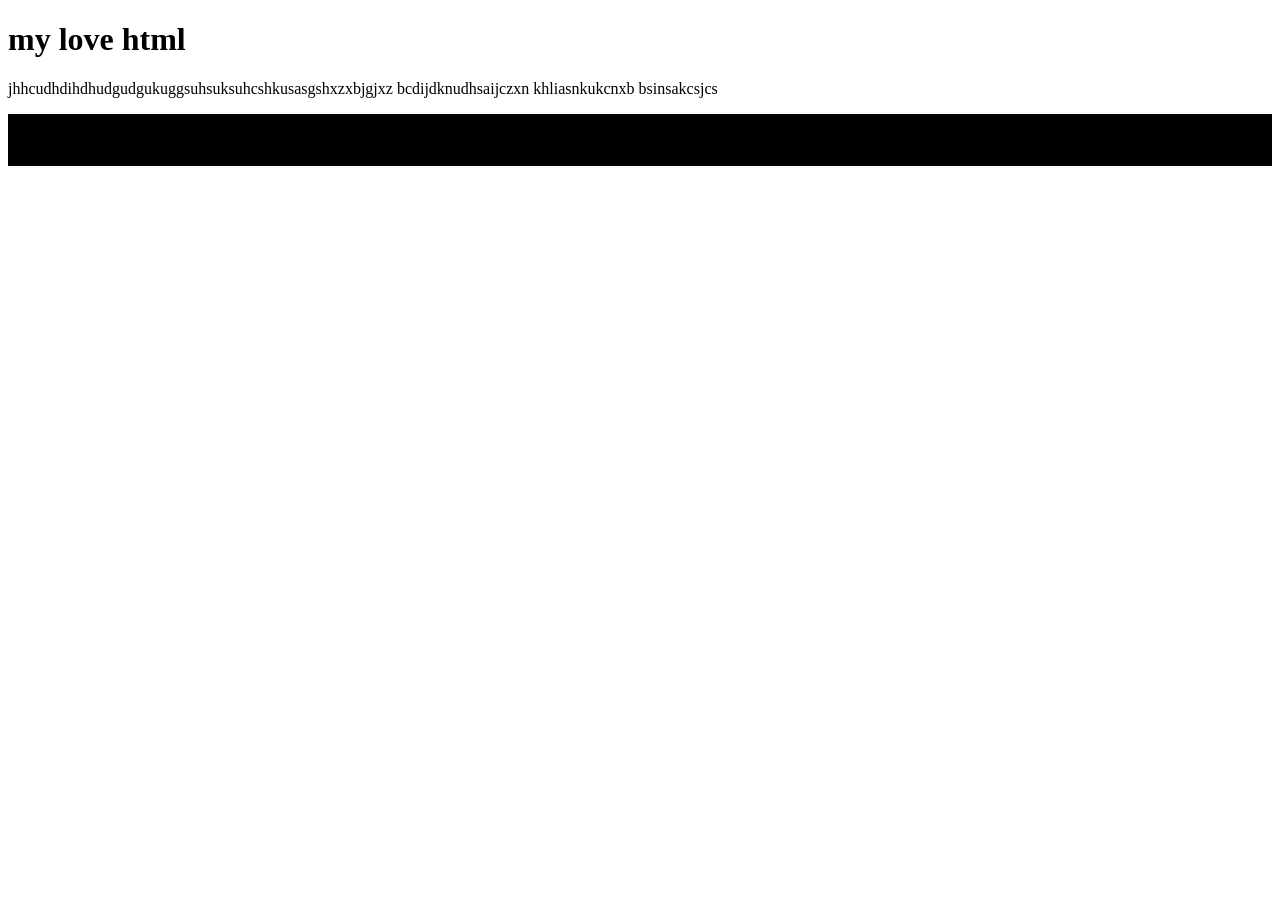
<file: index.html>
<!DOCTYPE html><!--specifies this is the html tag-->
<html>
    <head>
        <title></title>

    </head>
    <body>
        <div>
            <h1>my love html</h1>
            <p>jhhcudhdihdhudgudgukuggsuhsuksuhcshkusasgshxzxbjgjxz bcdijdknudhsaijczxn khliasnkukcnxb bsinsakcsjcs</p>
        </div>
        <div style="background-color: black;">
        
            <p>this is the name</p>
            <p>kdhuhjsaduhasijsdkdbuhisadnsjkgsjsknhghubchciccifdhfdnjhdfiuhdcijhgkj</p>
        </div>
        

    </body>
</html>
</file>
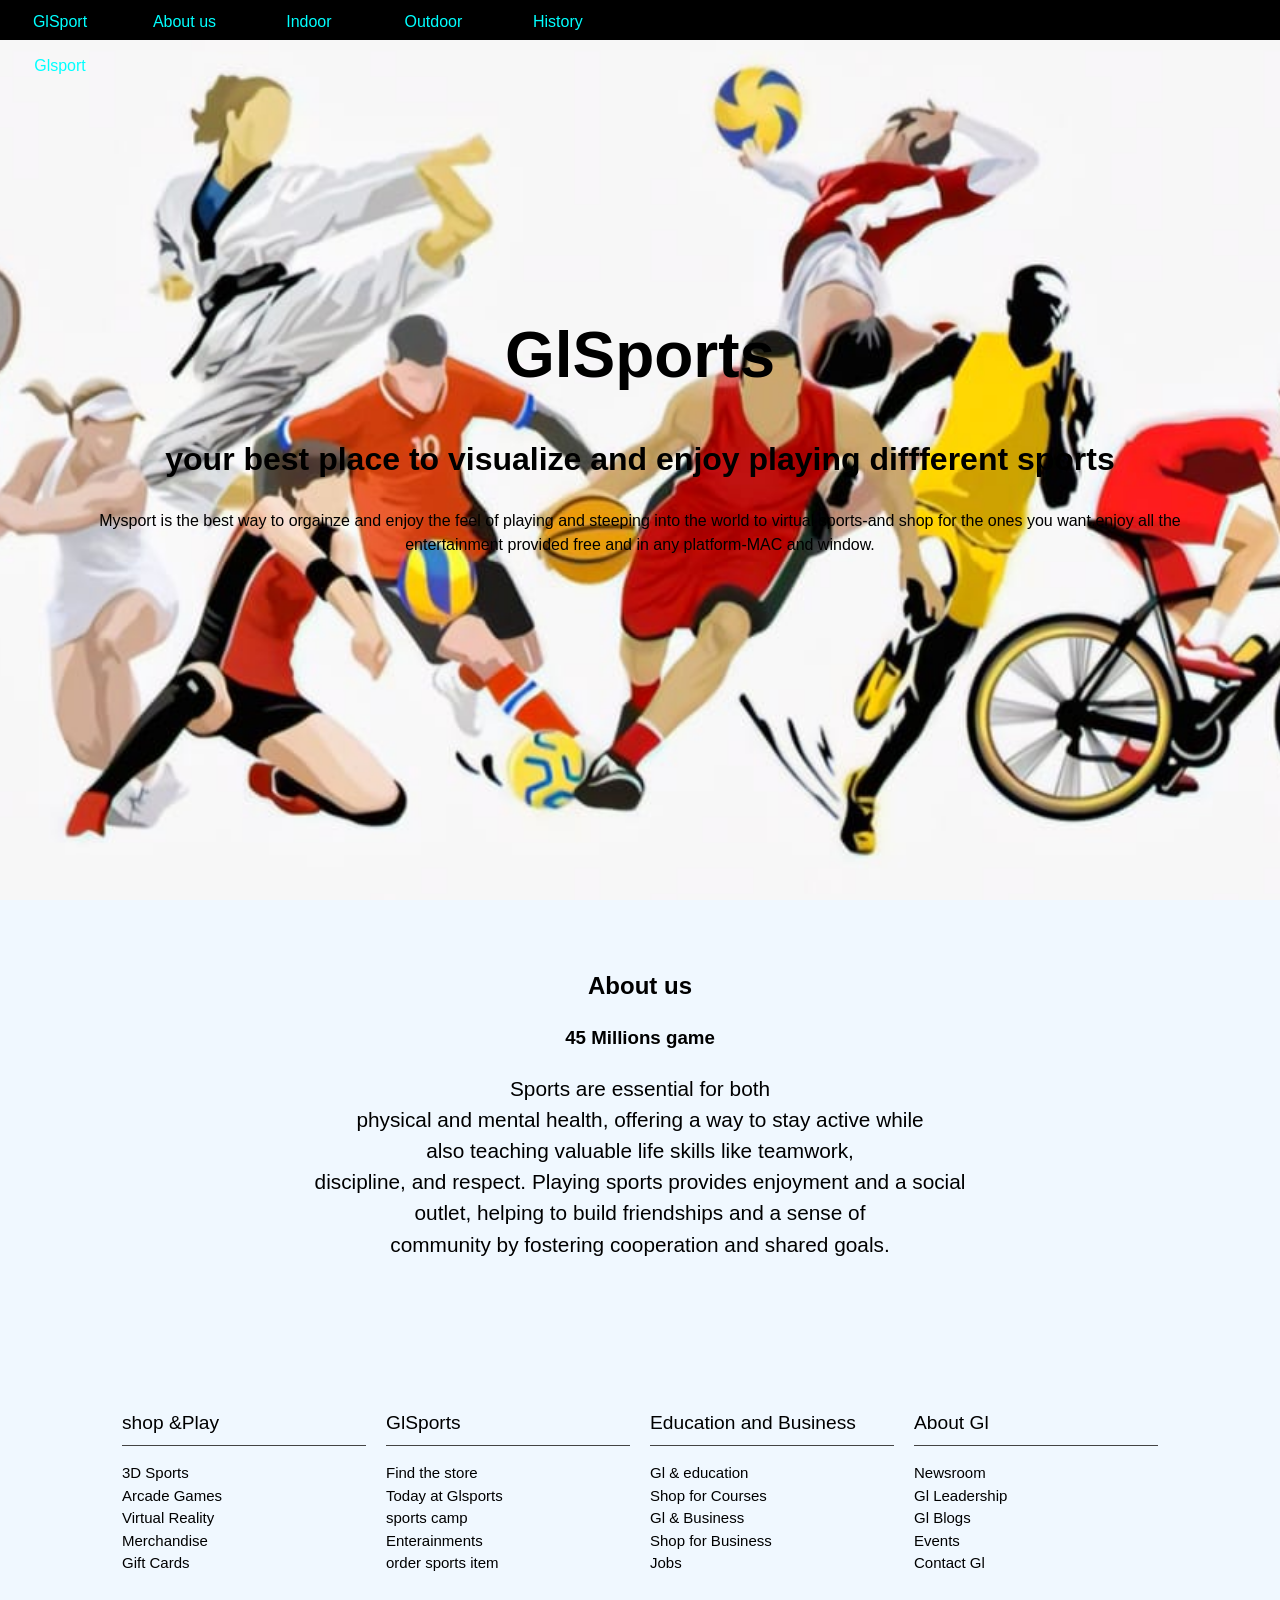
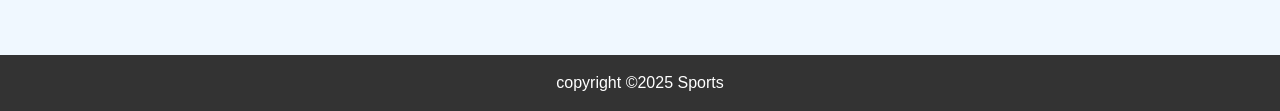
<file: project.html>
<!doctype html>
<html>
    <head>
        <title>Gl sport</title>
        <link rel="stylesheet" href="style.css">
    </head>
<body>
    <!--showcase and nav-->
    <div id="showcase">
        <header><!--container-->
            <nav class="cf">
                <ul class="cf">
                    <li class="hide-on-small">
                        <a href="#showcase">GlSport</a>
                        
                    </li>
                     <li>
                        <a href="#aboutus">About us</a>
                    </li>
                    <li>
                        <a href="#indoor">Indoor</a>
                    </li>
                    <li>
                        <a href="#outdoor">Outdoor</a>
                    </li>
                    <li>
                        <a href=#History">History</a>
                    </li>
                
                </ul>
                <a href="#" id='oprnup'>Glsport</a>
            </nav>
        </header>
        <div class="section-main container">
            <h1>GlSports</h1>
            <h2>your best place to visualize and enjoy playing diffferent sports</h2>
            <p class=""lead hide-on-small>
                Mysport is the best way to orgainze and enjoy the feel of playing and steeping into the world to virtual sports-and shop for the ones you want.enjoy all the entertainment provided free and in any platform-MAC and window.
            </p>

        </divclass></div>

    </div>
    <section id="aboutus">
        <div class="container">
            <h2 class="section-head">About us</h2>
            <h3>45 Millions game</h3>
            <p class="lead">Sports are essential for both<br> physical and mental health, offering a way to stay active while<br> also teaching valuable life skills like teamwork,<br> discipline, and respect. Playing sports provides enjoyment and a social <br>outlet, helping to build friendships and a sense of<br> community by fostering cooperation and shared goals. </p>
            <a href="#" start></a>
        
        </div>

    </section>
    <footer>
        <div class="container">
            <div class="footer-cols">
                <ul>
                    <li>shop &Play</li>
                    <li>
                        <a href="#">3D Sports</a>
                    </li>
                    <li>
                        <a href="#">Arcade Games </a>
                    </li>
                    <li>
                        <a href="#">Virtual Reality</a>
                    </li>
                    <li>
                        <a href="#">Merchandise</a>
                    </li>
                    <li>
                        <a href="#">Gift Cards</a>
                    </li>
                </ul>
                <ul>
                    <li>GlSports</li>
                    <li>
                        <a href="#">Find the store</a>
                    </li>
                    <li>
                        <a href="#">Today at Glsports</a>
                    </li>
                    <li>
                        <a href="#">sports camp</a>
                    </li>
                    <li>
                        <a href="#">Enterainments</a>
                    </li>
                    <li>
                        <a href="#">order sports item</a>
                    </li>
                </ul>
                <ul>
                    <li>Education and Business</li>
                    <li>
                        <a href="#">Gl & education</a>
                    </li>
                    <li>
                        <a href="#">Shop for Courses</a>
                    </li>
                    <li>
                        <a href="#">Gl & Business</a>
                    </li>
                    <li>
                        <a href="#">Shop for Business</a>
                    </li>
                    <li>
                        <a href="#">Jobs</a>
                    </li>
                </ul>
                <ul>
                    <li>About Gl</li>
                    <li>
                        <a href="#">Newsroom</a>
                    </li>
                    <li>
                        <a href="#">Gl Leadership</a>
                    </li>
                    <li>
                        <a href="#">Gl Blogs</a>
                    </li>
                    <li>
                        <a href="#">Events</a>
                    </li>
                    <li>
                        <a href="#">Contact Gl</a>
                    </li>
                </ul>
            </div>
        </div>
        <div class="footer-bottom test-center">
            copyright &copy;2025 Sports
        </div>
    </footer>


</body>

</html>
</file>
<file: style.css>
body {
    font-family: 'PT Sans', sans-serif;
    background-color: aliceblue;
    margin: 0;
    color: black;
    line-height: 1.5;
}

a {
    text-decoration: none;
    color: black;
}

#showcase {
    margin: 0;
    padding: 0;
    background: url('image.jpg') no-repeat center center/cover;
    width: 100%;
    height: 100vh;
    position: relative;
    overflow: hidden;
}

#showcase .container {
    margin-top: 24vh;
}

#showcase h1 {
    font-size: 4rem;
    margin-bottom: 2rem;
}

#showcase h2 {
    font-size: 2rem;
}

nav {
    height: 40px;
    width: 100%;
    background-color: black;
    color: antiquewhite;
    position: fixed;
    top: 0;
    left: 0;
    z-index: 1000;
}

nav ul {
    padding: 0;
    margin: 0;
    list-style: none;
}

nav li {
    display: inline-block;
}

nav a {
    display: inline-block;
    width: 100px;
    text-align: center;
    text-decoration: none;
    padding: 10px;
    color: cyan;
}

nav li:hover {
    background-color: #444;
}

.container {
    max-width: 1100px;
    text-align: center;
    margin: auto;
    padding: 3rem;
}

.lead {
    font-size: 1.3rem;
}

footer .footer-cols {
    display: grid;
    grid-gap: 20px;
    grid-template-columns: repeat(4, 1fr);
    padding: 2rem;
    text-align: left;
    font-size: 15px;
}

footer .footer-cols ul {
    list-style-type: none;
    padding: 0;
    margin: 0;
}

footer .footer-cols ul li:first-child {
    font-size: 1.2rem;
    padding-bottom: 0.5rem;
    border-bottom: #444 solid 1px;
    margin-bottom: 1rem;
}

footer .footer-bottom {
    background-color: #333;
    padding: 1rem;
    text-align: center;
    color: white;
}
</file>
